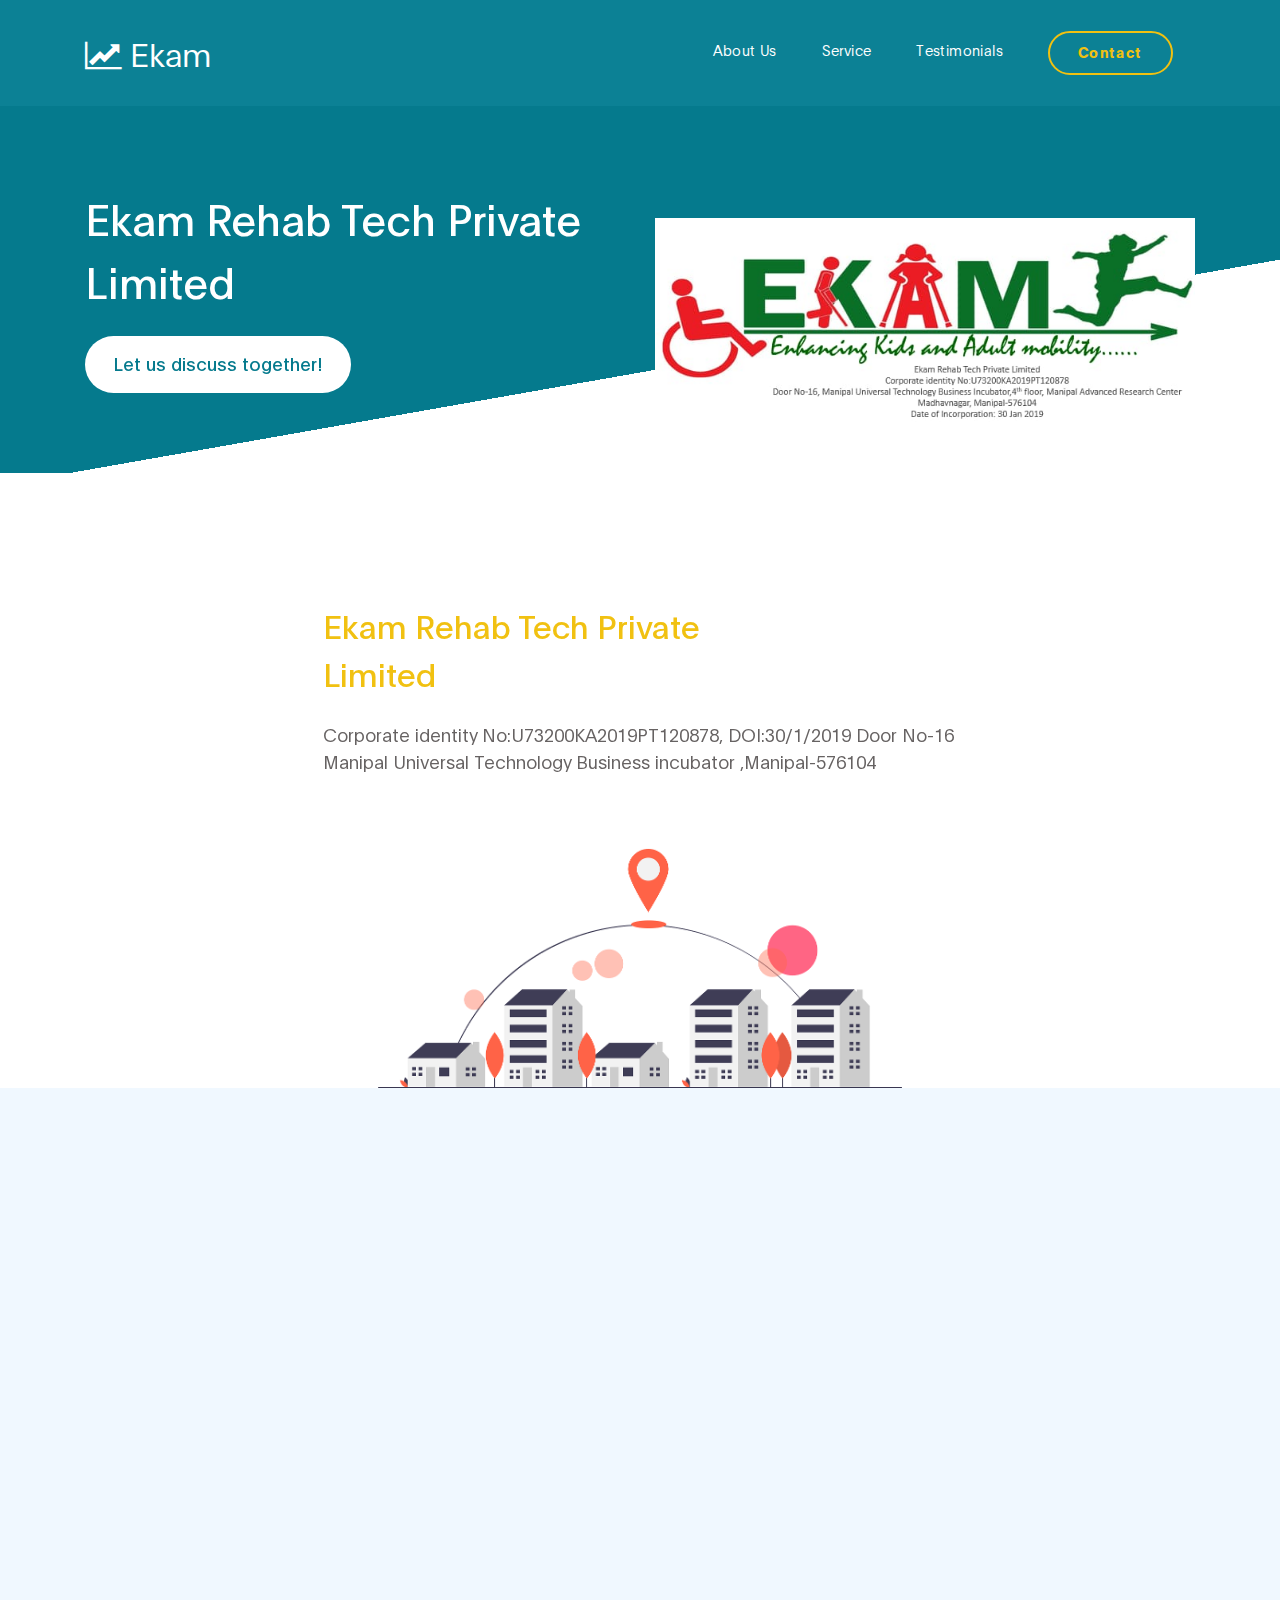
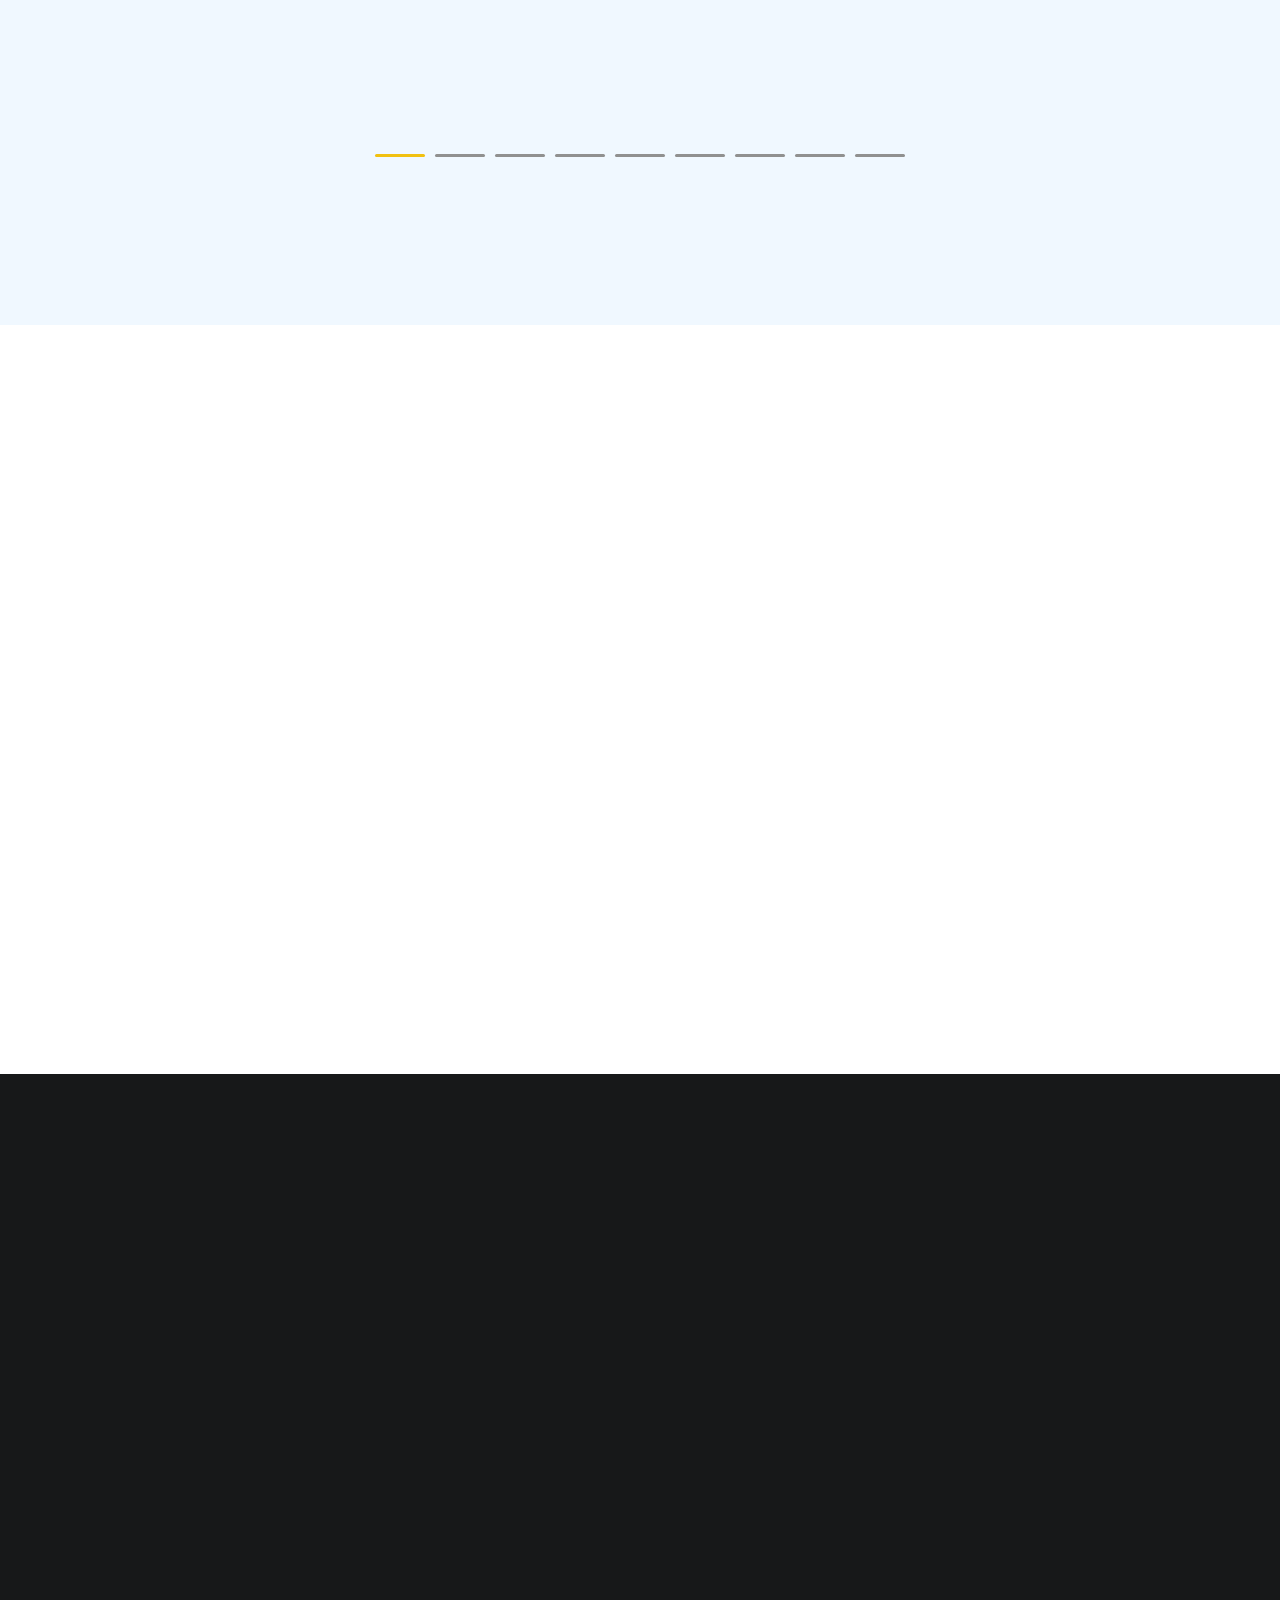
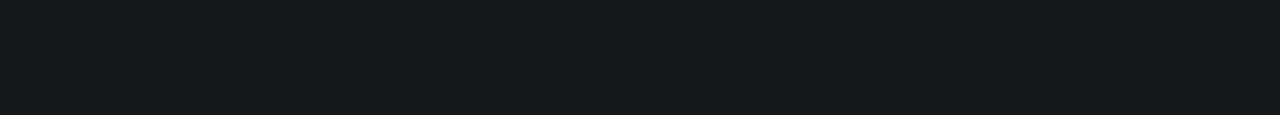
<file: index.html>
<!DOCTYPE html>
<html lang="en">
  <head>
    <title>Ekam Rehab Tech</title>

    <meta charset="UTF-8" />
    <meta http-equiv="X-UA-Compatible" content="IE=Edge" />
    <meta name="description" content="" />
    <meta name="keywords" content="" />
    <meta name="author" content="" />
    <meta
      name="viewport"
      content="width=device-width, initial-scale=1, maximum-scale=1"
    />

    <link rel="stylesheet" href="css/bootstrap.min.css" />
    <link rel="stylesheet" href="css/font-awesome.min.css" />
    <link rel="stylesheet" href="css/aos.css" />
    <link rel="stylesheet" href="css/owl.carousel.min.css" />
    <link rel="stylesheet" href="css/owl.theme.default.min.css" />
    <link rel="stylesheet" href="css/templatemo-digital-trend.css" />
  </head>
  <body>
    <!-- MENU BAR -->
    <nav class="navbar navbar-expand-lg">
      <div class="container">
        <a class="navbar-brand" href="index.html">
          <i class="fa fa-line-chart"></i>
          Ekam
        </a>

        <button
          class="navbar-toggler"
          type="button"
          data-toggle="collapse"
          data-target="#navbarNav"
          aria-controls="navbarNav"
          aria-expanded="false"
          aria-label="Toggle navigation"
        >
          <span class="navbar-toggler-icon"></span>
        </button>

        <div class="collapse navbar-collapse" id="navbarNav">
          <ul class="navbar-nav ml-auto">
            <li class="nav-item">
              <a href="#about" class="nav-link smoothScroll">About Us</a>
            </li>
            <li class="nav-item">
              <a href="#project" class="nav-link smoothScroll">Service</a>
            </li>
            <li class="nav-item">
              <a href="#Testimonials" class="nav-link">Testimonials</a>
            </li>
            <li class="nav-item">
              <a href="contact.html" class="nav-link contact">Contact</a>
            </li>
          </ul>
        </div>
      </div>
    </nav>

    <!-- HERO -->
    <section
      class="hero hero-bg d-flex justify-content-center align-items-center"
    >
      <div class="container">
        <div class="row">
          <div
            class="col-lg-6 col-md-10 col-12 d-flex flex-column justify-content-center align-items-center"
          >
            <div class="hero-text">
              <h1 class="text-white" data-aos="fade-up">
                Ekam Rehab Tech Private Limited
              </h1>

              <a
                href="contact.html"
                class="custom-btn btn-bg btn mt-3"
                data-aos="fade-up"
                data-aos-delay="100"
                >Let us discuss together!</a
              >
            </div>
          </div>

          <div class="col-lg-6 col-12">
            <div class="hero-image" data-aos="fade-up" data-aos-delay="300">
              <img
                src="images/logo.jpeg"
                class="img-fluid"
                alt="working girl"
              />
            </div>
          </div>
        </div>
      </div>
    </section>

    <!-- ABOUT -->
    <section class="about section-padding pb-0" id="about">
      <div class="container">
        <div class="row">
          <div class="col-lg-7 mx-auto col-md-10 col-12">
            <div class="about-info">
              <h2 class="mb-4" data-aos="fade-up">
                <strong>Ekam Rehab Tech Private Limited</strong>
              </h2>

              <p class="mb-0" data-aos="fade-up">
                Corporate identity No:U73200KA2019PT120878, DOI:30/1/2019 Door
                No-16 Manipal Universal Technology Business incubator
                ,Manipal-576104
              </p>
            </div>

            <div class="about-image" data-aos="fade-up" data-aos-delay="200">
              <img src="images/office.png" class="img-fluid" alt="office" />
            </div>
          </div>
        </div>
      </div>
    </section>

    <!-- PROJECT -->
    <section class="project section-padding" id="project">
      <div class="container-fluid">
        <div class="row">
          <div class="col-lg-12 col-12">
            <h2 class="mb-5 text-center" data-aos="fade-up">
              Please take a look through our
              <strong>Products</strong>
            </h2>

            <div class="owl-carousel owl-theme" id="project-slide">
              <div class="item project-wrapper" data-aos="fade-up">
                <img
                  src="images/products/product3.png"
                  class="img-fluid"
                  alt="project image"
                />

                <div class="project-info">
                  <small>Product 3</small>

                  <h3>
                    <a>
                      <span>Trunk control training device</span>
                    </a>
                  </h3>
                </div>
              </div>

              <div class="item project-wrapper" data-aos="fade-up">
                <img
                  src="images/products/product4.png"
                  class="img-fluid"
                  alt="project image"
                />

                <div class="project-info">
                  <small>Product 4</small>

                  <h3>
                    <a>
                      <span
                        >Variable (Non/Partial/ Full weight) bearing
                        walker</span
                      >
                    </a>
                  </h3>
                </div>
              </div>

              <div class="item project-wrapper" data-aos="fade-up">
                <img
                  src="images/products/product5.png"
                  class="img-fluid"
                  alt="project image"
                />

                <div class="project-info">
                  <small>Product 5</small>

                  <h3>
                    <a>
                      <span
                        >Magnovac for encouraging walking in Cerebral palsy
                        children
                      </span>
                    </a>
                  </h3>
                </div>
              </div>

              <div class="item project-wrapper" data-aos="fade-up">
                <img
                  src="images/products/product6.png"
                  class="img-fluid"
                  alt="project image"
                />

                <div class="project-info">
                  <small>Product 6</small>

                  <h3>
                    <a>
                      <span
                        >Gait training mat for walking training in CP
                        children</span
                      >
                    </a>
                  </h3>
                </div>
              </div>

              <div class="item project-wrapper" data-aos="fade-up">
                <img
                  src="images/products/product7.png"
                  class="img-fluid"
                  alt="project image"
                />

                <div class="project-info">
                  <small>Product 7</small>

                  <h3>
                    <a>
                      <span
                        >Crawling harness - That can be attached to any
                        walker</span
                      >
                    </a>
                  </h3>
                </div>
              </div>

              <div class="item project-wrapper" data-aos="fade-up">
                <img
                  src="images/products/product8.png"
                  class="img-fluid"
                  alt="project image"
                />

                <div class="project-info">
                  <small>Product 8</small>

                  <h3>
                    <a>
                      <span>Walking training harness</span>
                    </a>
                  </h3>
                </div>
              </div>

              <div class="item project-wrapper" data-aos="fade-up">
                <img
                  src="images/products/product9.png"
                  class="img-fluid"
                  alt="project image"
                />

                <div class="project-info">
                  <small>Product 9</small>

                  <h3>
                    <a>
                      <span
                        >Early intervention mat for cerebral palsy
                        children</span
                      >
                    </a>
                  </h3>
                </div>
              </div>

              <div class="item project-wrapper" data-aos="fade-up">
                <img
                  src="images/products/product10.png"
                  class="img-fluid"
                  alt="project image"
                />

                <div class="project-info">
                  <small>Product 10</small>

                  <h3>
                    <a>
                      <span
                        >Compact foldable seat for Cerebral palsy children</span
                      >
                    </a>
                  </h3>
                </div>
              </div>

              <div class="item project-wrapper" data-aos="fade-up">
                <img
                  src="images/products/product11.png"
                  class="img-fluid"
                  alt="project image"
                />

                <div class="project-info">
                  <small>Product 11</small>

                  <h3>
                    <a>
                      <span
                        >Cerebral palsy walker- Will be adapted to Indian
                        standards</span
                      >
                    </a>
                  </h3>
                </div>
              </div>
            </div>
          </div>
        </div>
      </div>
    </section>

    <!-- TESTIMONIAL -->
    <section class="testimonial section-padding">
      <div class="container">
        <div class="row">
          <div class="col-lg-6 col-md-5 col-12">
            <div class="contact-image" data-aos="fade-up">
              <img
                src="images/female-avatar.png"
                class="img-fluid"
                alt="website"
              />
            </div>
          </div>

          <div class="col-lg-6 col-md-7 col-12">
            <h4 class="my-5 pt-3" data-aos="fade-up" data-aos-delay="100">
              Client Testimonials
            </h4>

            <div class="quote" data-aos="fade-up" data-aos-delay="200"></div>

            <h2 class="mb-4" data-aos="fade-up" data-aos-delay="300">
              Lorem ipsum Sed eiusmod esse aliqua sed incididunt aliqua
              incididunt mollit id et sit proident dolor nulla sed commodo.
            </h2>

            <p data-aos="fade-up" data-aos-delay="400">
              <strong>Mary Zoe</strong>

              <span class="mx-1">/</span>

              <small>Digital Agency (CEO)</small>
            </p>
          </div>
        </div>
      </div>
    </section>

    <footer class="site-footer">
      <div class="container">
        <div class="row">
          <div class="col-lg-5 mx-lg-auto col-md-8 col-10">
            <h1 class="text-white" data-aos="fade-up" data-aos-delay="100">
              We make creative <strong>brands</strong> only.
            </h1>
          </div>

          <div
            class="col-lg-3 col-md-6 col-12"
            data-aos="fade-up"
            data-aos-delay="200"
          >
            <h4 class="my-4">Contact Info</h4>

            <p class="mb-1">
              <i class="fa fa-phone mr-2 footer-icon"></i>
              9844171014
            </p>

            <p>
              <a href="#">
                <i class="fa fa-envelope mr-2 footer-icon"></i>
                sivaphysio26@gmail.com
              </a>
            </p>
          </div>

          <div
            class="col-lg-3 col-md-6 col-12"
            data-aos="fade-up"
            data-aos-delay="300"
          >
            <h4 class="my-4">Locate Us</h4>

            <p class="mb-1">
              <i class="fa fa-home mr-2 footer-icon"></i>
              Corporate identity No:U73200KA2019PT120878 , DOI:30/1/2019 Door
              No-16 Manipal Universal Technology Business incubator
              ,Manipal-576104
            </p>
          </div>

          <div
            class="col-lg-4 mx-lg-auto text-center col-md-8 col-12"
            data-aos="fade-up"
            data-aos-delay="400"
          >
            <p class="copyright-text">
              Copyright &copy; 2022 Ekam Rehab Tech Private Limited
              <br />
              <a rel="nofollow noopener" href="https://code4lyf.xyz"
                >Design By: CODE4LYF</a
              >
            </p>
          </div>

          <div
            class="col-lg-4 mx-lg-auto col-md-6 col-12"
            data-aos="fade-up"
            data-aos-delay="500"
          >
            <ul class="footer-link">
              <li><a href="#">Stories</a></li>
              <li><a href="#">Work with us</a></li>
              <li><a href="#">Privacy</a></li>
            </ul>
          </div>

          <div
            class="col-lg-3 mx-lg-auto col-md-6 col-12"
            data-aos="fade-up"
            data-aos-delay="600"
          >
            <ul class="social-icon">
              <li><a href="#" class="fa fa-instagram"></a></li>
              <li><a href="#" class="fa fa-twitter"></a></li>
              <li><a href="#" class="fa fa-dribbble"></a></li>
              <li><a href="#" class="fa fa-behance"></a></li>
            </ul>
          </div>
        </div>
      </div>
      <button onclick="backToTop()" id="myBtn" title="Go to top">
        <i class="fa fa-arrow-up"></i>
      </button>
    </footer>

    <!-- SCRIPTS -->
    <script>
      var mybutton = document.getElementById("myBtn");
      window.onscroll = function () {
        scrollFunction();
      };

      function scrollFunction() {
        if (
          document.body.scrollTop > 500 ||
          document.documentElement.scrollTop > 500
        ) {
          mybutton.style.display = "block";
        } else {
          mybutton.style.display = "none";
        }
      }

      function backToTop() {
        window.scrollTo({ top: 0, behavior: "smooth" });
      }
    </script>
    <script src="js/jquery.min.js"></script>
    <script src="js/bootstrap.min.js"></script>
    <script src="js/aos.js"></script>
    <script src="js/owl.carousel.min.js"></script>
    <script src="js/smoothscroll.js"></script>
    <script src="js/custom.js"></script>
  </body>
</html>
</file>
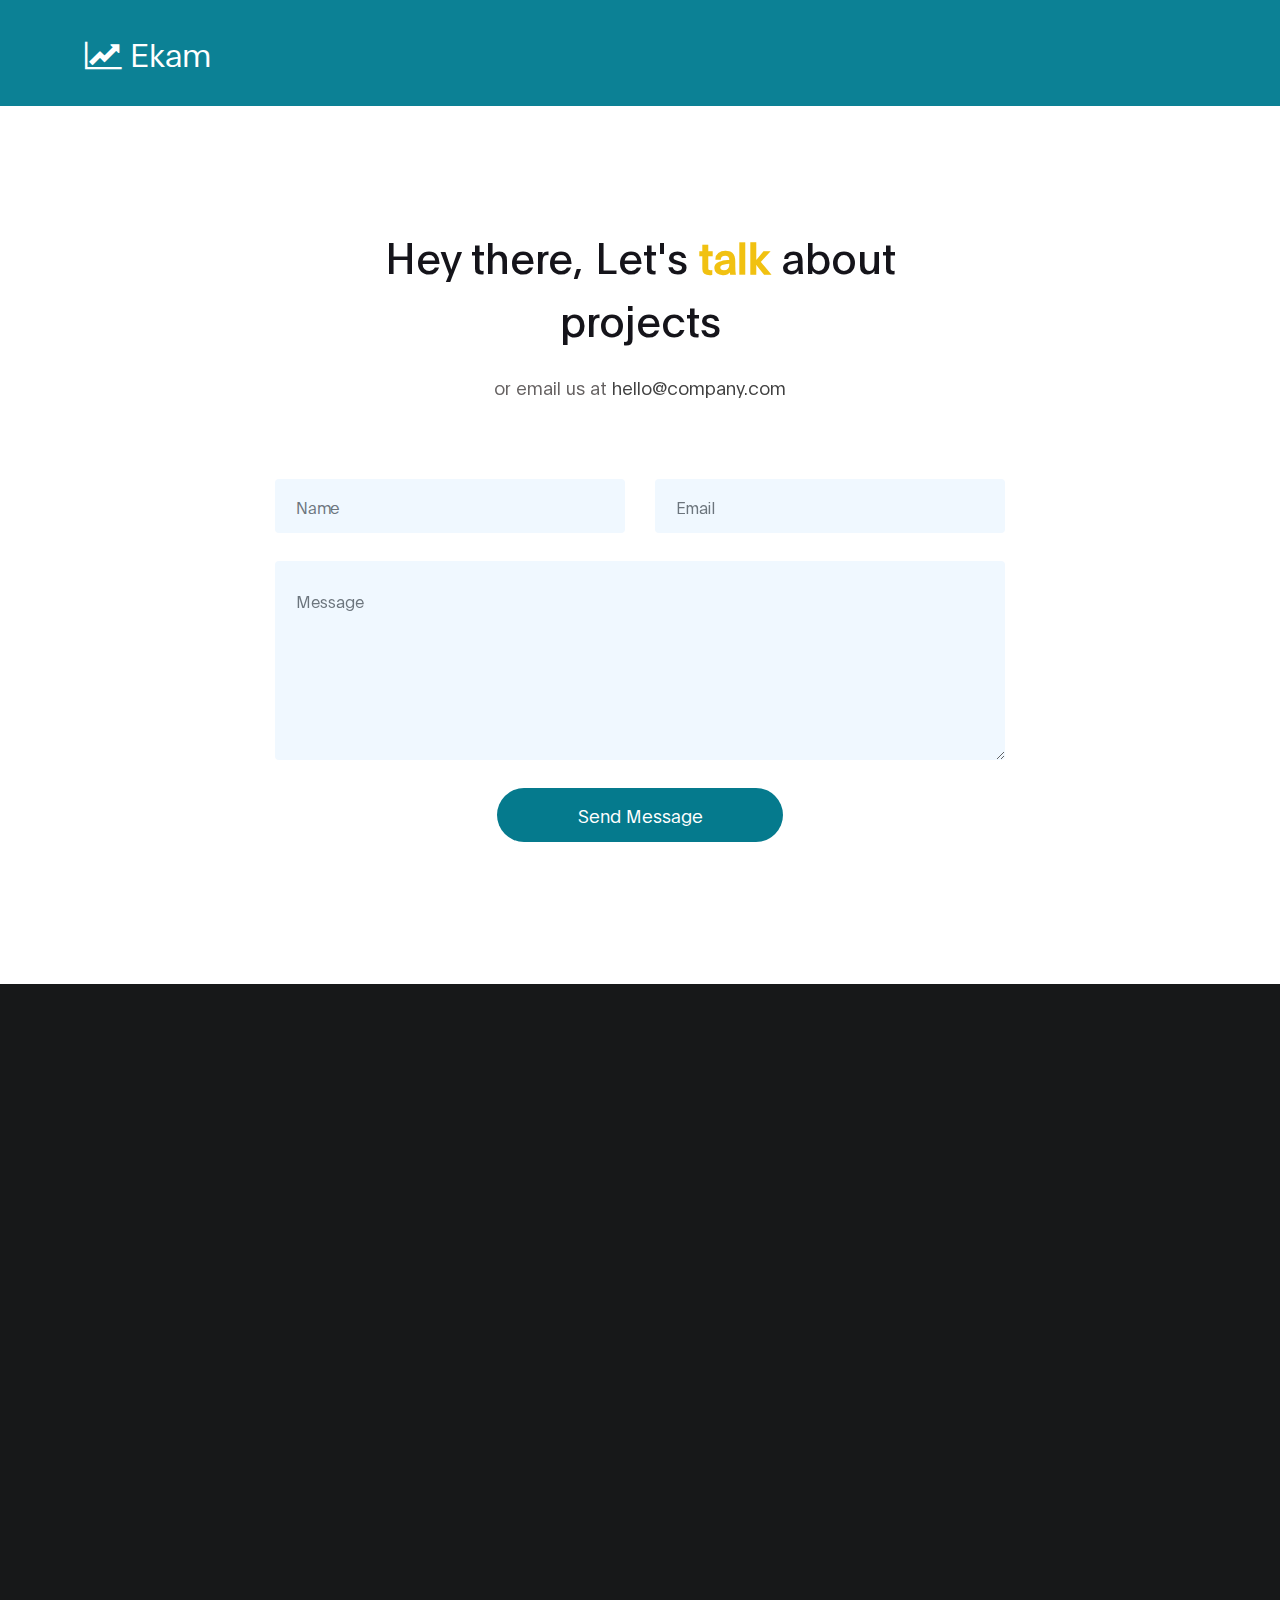
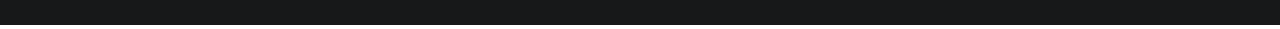
<file: contact.html>
<!DOCTYPE html>
<html lang="en">
  <head>
    <title>Digital Trend Contact</title>
    <!--

DIGITAL TREND

https://templatemo.com/tm-538-digital-trend

-->
    <meta charset="UTF-8" />
    <meta http-equiv="X-UA-Compatible" content="IE=Edge" />
    <meta name="description" content="" />
    <meta name="keywords" content="" />
    <meta name="author" content="" />
    <meta
      name="viewport"
      content="width=device-width, initial-scale=1, maximum-scale=1"
    />

    <link rel="stylesheet" href="css/bootstrap.min.css" />
    <link rel="stylesheet" href="css/font-awesome.min.css" />
    <link rel="stylesheet" href="css/aos.css" />
    <link rel="stylesheet" href="css/owl.carousel.min.css" />
    <link rel="stylesheet" href="css/owl.theme.default.min.css" />

    <!-- MAIN CSS -->
    <link rel="stylesheet" href="css/templatemo-digital-trend.css" />
  </head>
  <body>
    <!-- MENU BAR -->
    <nav class="navbar navbar-expand-lg position-absolute">
      <div class="container">
        <a class="navbar-brand" href="index.html">
          <i class="fa fa-line-chart"></i>
          Ekam
        </a>
      </div>
    </nav>

    <!-- CONTACT -->
    <section class="contact section-padding">
      <div class="container">
        <div class="row">
          <div
            class="col-lg-6 mx-auto col-md-7 col-12 py-5 mt-5 text-center"
            data-aos="fade-up"
          >
            <h1 class="mb-4">
              Hey there, Let's <strong>talk</strong> about projects
            </h1>
            <p>
              or email us at
              <a href="mailto:hello@company.com">hello@company.com</a>
            </p>
          </div>

          <div class="col-lg-8 mx-auto col-md-10 col-12">
            <form
              action="#"
              method="post"
              class="contact-form"
              data-aos="fade-up"
              data-aos-delay="300"
              role="form"
            >
              <div class="row">
                <div class="col-lg-6 col-12">
                  <input
                    type="text"
                    class="form-control"
                    name="name"
                    placeholder="Name"
                  />
                </div>

                <div class="col-lg-6 col-12">
                  <input
                    type="email"
                    class="form-control"
                    name="email"
                    placeholder="Email"
                  />
                </div>

                <div class="col-lg-12 col-12">
                  <textarea
                    class="form-control"
                    rows="6"
                    name="message"
                    placeholder="Message"
                  ></textarea>
                </div>

                <div class="col-lg-5 mx-auto col-7">
                  <button
                    type="submit"
                    class="form-control"
                    id="submit-button"
                    name="submit"
                  >
                    Send Message
                  </button>
                </div>
              </div>
            </form>
          </div>
        </div>
      </div>
    </section>
    <footer class="site-footer">
      <div class="container">
        <div class="row">
          <div class="col-lg-5 mx-lg-auto col-md-8 col-10">
            <h1 class="text-white" data-aos="fade-up" data-aos-delay="100">
              We make creative <strong>brands</strong> only.
            </h1>
          </div>

          <div
            class="col-lg-3 col-md-6 col-12"
            data-aos="fade-up"
            data-aos-delay="200"
          >
            <h4 class="my-4">Contact Info</h4>

            <p class="mb-1">
              <i class="fa fa-phone mr-2 footer-icon"></i>
              +99 080 070 4224
            </p>

            <p>
              <a href="#">
                <i class="fa fa-envelope mr-2 footer-icon"></i>
                hello@company.com
              </a>
            </p>
          </div>

          <div
            class="col-lg-3 col-md-6 col-12"
            data-aos="fade-up"
            data-aos-delay="300"
          >
            <h4 class="my-4">Contact Us</h4>

            <p class="mb-1">
              <i class="fa fa-home mr-2 footer-icon"></i>
              Corporate identity No:U73200KA2019PT120878 , DOI:30/1/2019 Door
              No-16 Manipal Universal Technology Business incubator
              ,Manipal-576104
            </p>
          </div>

          <div
            class="col-lg-4 mx-lg-auto text-center col-md-8 col-12"
            data-aos="fade-up"
            data-aos-delay="400"
          >
            <p class="copyright-text">
              Copyright &copy; 2022 Ekam Rehab Tech Private Limited
              <br />
              <a rel="nofollow noopener" href="https://code4lyf.xyz"
                >Design By: CODE4LYF</a
              >
            </p>
          </div>

          <div
            class="col-lg-4 mx-lg-auto col-md-6 col-12"
            data-aos="fade-up"
            data-aos-delay="500"
          >
            <ul class="footer-link">
              <li><a href="#">Stories</a></li>
              <li><a href="#">Work with us</a></li>
              <li><a href="#">Privacy</a></li>
            </ul>
          </div>

          <div
            class="col-lg-3 mx-lg-auto col-md-6 col-12"
            data-aos="fade-up"
            data-aos-delay="600"
          >
            <ul class="social-icon">
              <li><a href="#" class="fa fa-instagram"></a></li>
              <li><a href="#" class="fa fa-twitter"></a></li>
              <li><a href="#" class="fa fa-dribbble"></a></li>
              <li><a href="#" class="fa fa-behance"></a></li>
            </ul>
          </div>
        </div>
      </div>
      <button onclick="backToTop()" id="myBtn" title="Go to top">
        <i class="fa fa-arrow-up"></i>
      </button>
    </footer>

    <!-- SCRIPTS -->
    <script>
      var mybutton = document.getElementById("myBtn");
      window.onscroll = function () {
        scrollFunction();
      };

      function scrollFunction() {
        if (
          document.body.scrollTop > 500 ||
          document.documentElement.scrollTop > 500
        ) {
          mybutton.style.display = "block";
        } else {
          mybutton.style.display = "none";
        }
      }

      function backToTop() {
        window.scrollTo({ top: 0, behavior: "smooth" });
      }
    </script>
    <script src="js/jquery.min.js"></script>
    <script src="js/bootstrap.min.js"></script>
    <script src="js/aos.js"></script>
    <script src="js/owl.carousel.min.js"></script>
    <script src="js/custom.js"></script>
  </body>
</html>
</file>
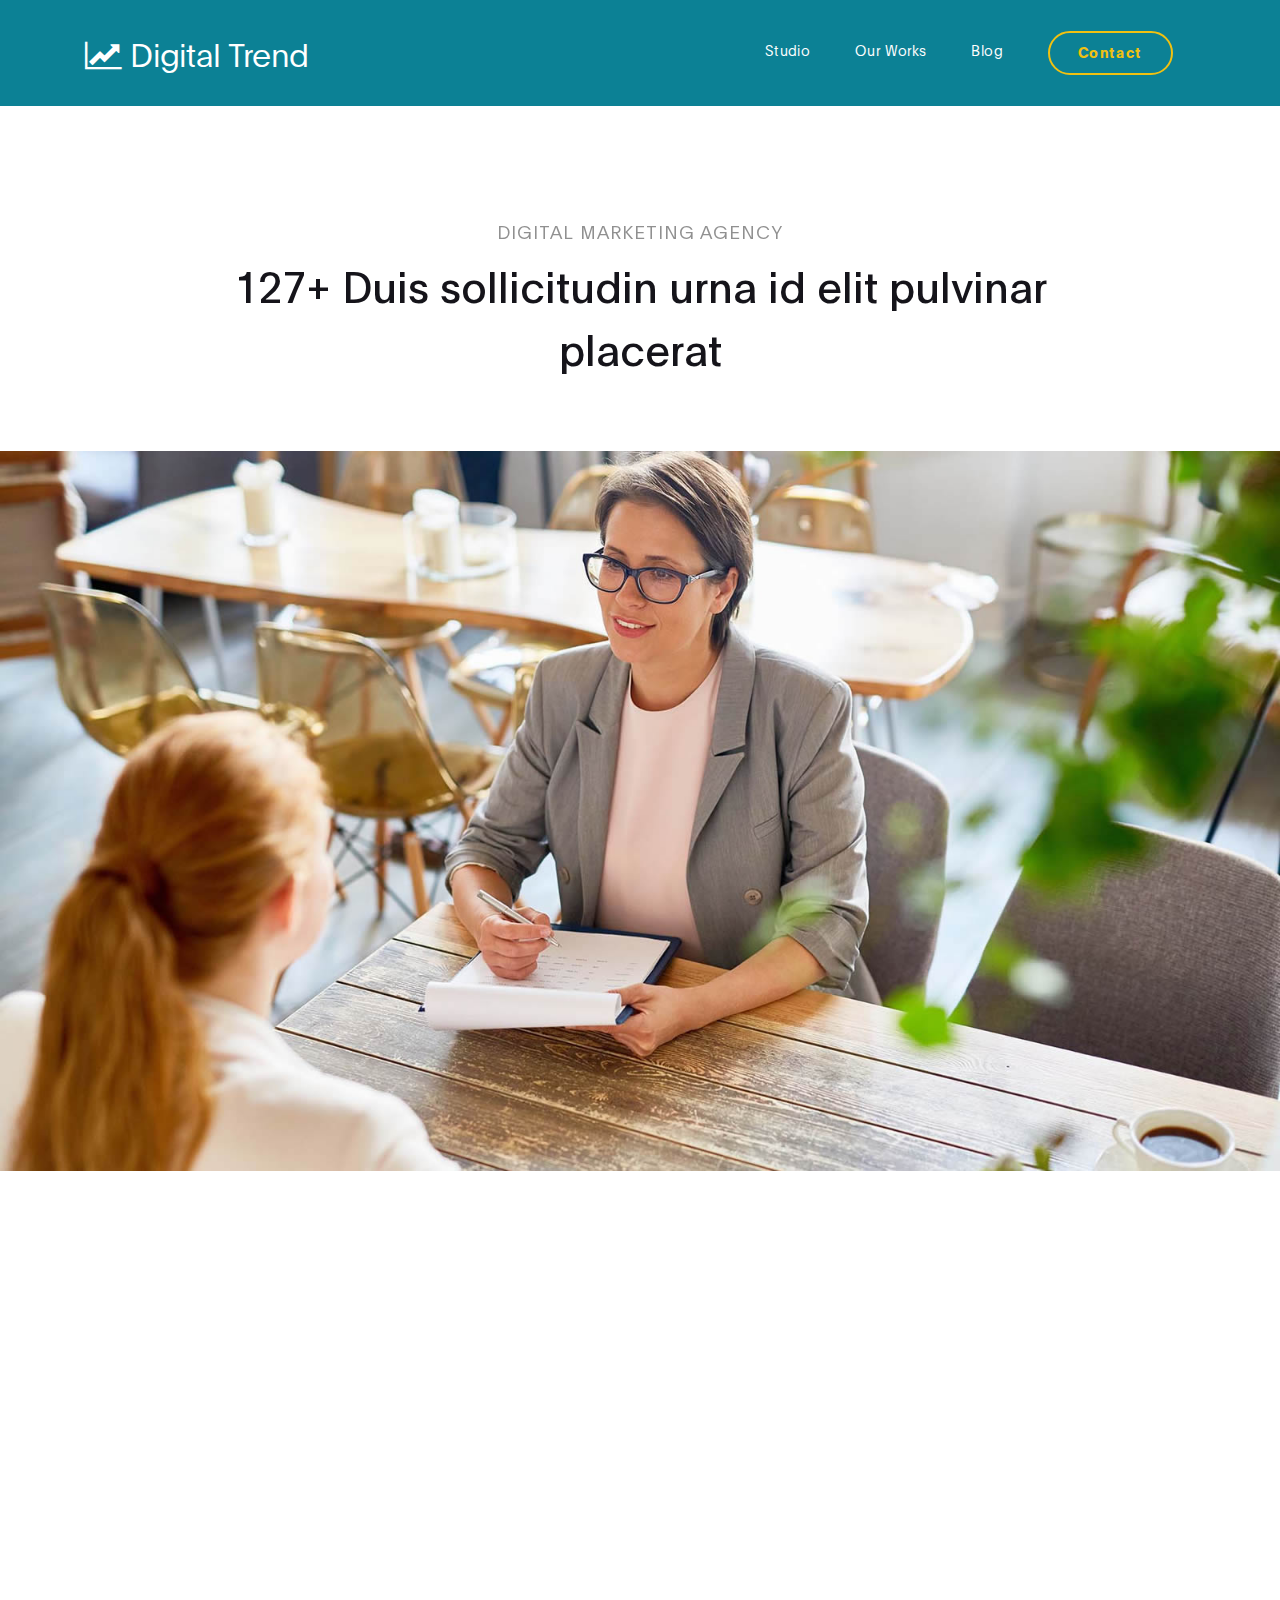
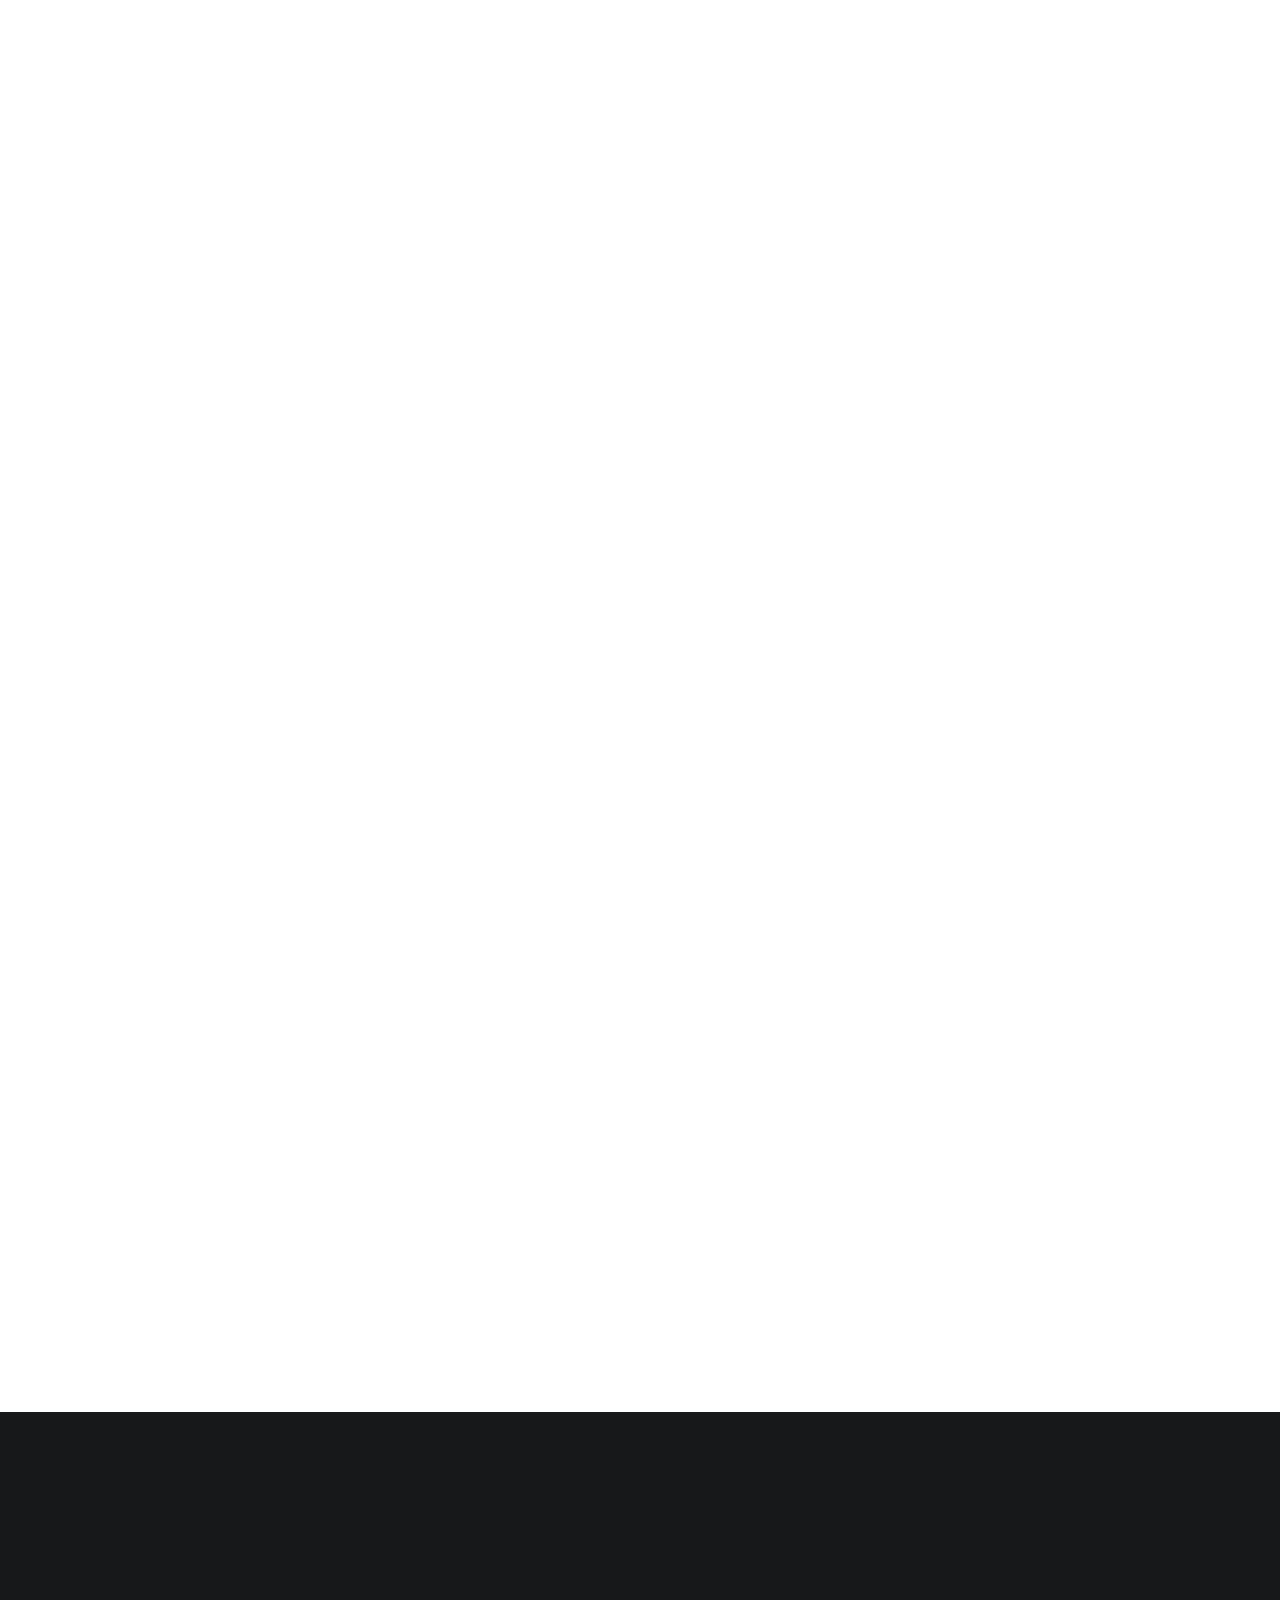
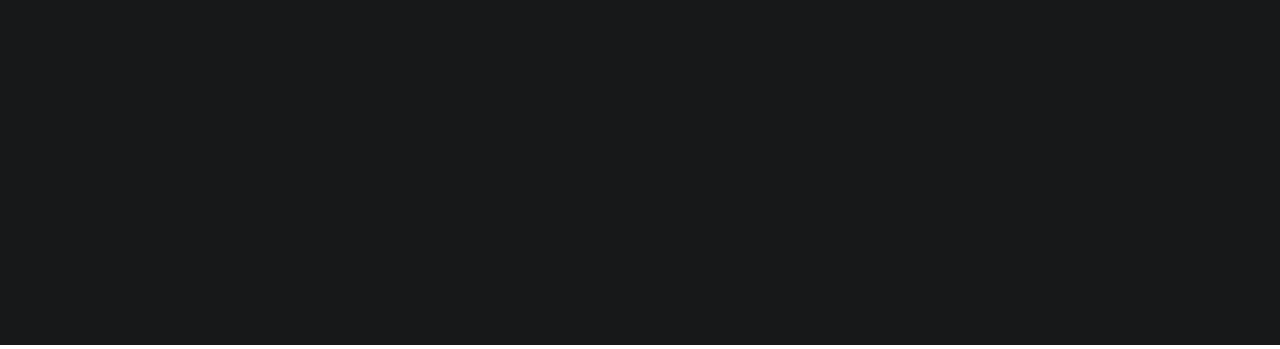
<file: project-detail.html>
<!DOCTYPE html>
<html lang="en">
<head>

     <title>Digital Trend - Project Detail</title>
<!--

DIGITAL TREND

https://templatemo.com/tm-538-digital-trend

-->
     <meta charset="UTF-8">
     <meta http-equiv="X-UA-Compatible" content="IE=Edge">
     <meta name="description" content="">
     <meta name="keywords" content="">
     <meta name="author" content="">
     <meta name="viewport" content="width=device-width, initial-scale=1, maximum-scale=1">

     <link rel="stylesheet" href="css/bootstrap.min.css">
     <link rel="stylesheet" href="css/font-awesome.min.css">
     <link rel="stylesheet" href="css/aos.css">
     <link rel="stylesheet" href="css/owl.carousel.min.css">
     <link rel="stylesheet" href="css/owl.theme.default.min.css">

     <!-- MAIN CSS -->
     <link rel="stylesheet" href="css/templatemo-digital-trend.css">

</head>
<body>

     <!-- MENU BAR -->
    <nav class="navbar navbar-expand-lg position-relative">
        <div class="container">
            <a class="navbar-brand" href="index.html">
              <i class="fa fa-line-chart"></i>
              Digital Trend
            </a>

            <button class="navbar-toggler" type="button" data-toggle="collapse" data-target="#navbarNav" aria-controls="navbarNav" aria-expanded="false"
                aria-label="Toggle navigation">
                <span class="navbar-toggler-icon"></span>
            </button>

            <div class="collapse navbar-collapse" id="navbarNav">
                <ul class="navbar-nav ml-auto">
                    <li class="nav-item">
                        <a href="index.html#about" class="nav-link">Studio</a>
                    </li>
                    <li class="nav-item">
                        <a href="index.html#project" class="nav-link">Our Works</a>
                    </li>
                    <li class="nav-item">
                        <a href="blog.html" class="nav-link">Blog</a>
                    </li>
                    <li class="nav-item">
                        <a href="contact.html" class="nav-link contact">Contact</a>
                    </li>
                </ul>
            </div>
        </div>
    </nav>


     <!-- PROJECT DETAIL -->
     <section class="project-detail section-padding-half">
          <div class="container">
               <div class="row">

                    <div class="col-lg-9 mx-auto col-md-10 col-12 mt-lg-5 text-center" data-aos="fade-up">

                      <h4>Digital Marketing Agency</h4>

                      <h1>127+ Duis sollicitudin urna id elit pulvinar placerat</h1>
                    </div>

               </div>
          </div>
     </section>

     <div class="full-image text-center" data-aos="zoom-in">
       <img src="images/project/project-detail/interview-process.jpg" class="img-fluid" alt="interview process">
     </div>

     <!-- PROJECT DETAIL -->
     <section class="project-detail section-padding">
          <div class="container">
               <div class="row">

                  <div class="col-lg-6 col-md-6 col-12 mb-5">

                      <img src="images/project/project-detail/personal-website.png" class="img-fluid" alt="personal website" data-aos="fade-up">
                    </div>

                    <div class="col-lg-5 col-md-6 mr-lg-auto mt-lg-5 col-12" data-aos="fade-up" data-aos-delay="200">

                      <h2>Pellentesque pretium interdum</h2>

                      <p class="mt-3 mb-4">Nunc sapien nulla, interdum at diam non, aliquam vestibulum leo. Fusce laoreet malesuada ante, consectetur consequat.</p>

                      <ul class="list-detail">
                        <li><span>Curabitur commodo a sapien non</span></li>
                        <li><span>Sed facilisis convallis turpis</span></li>
                        <li><span>Quisque placerat augue neque</span></li>
                        <li><span>Nullam fringilla arcu a tortor</span></li>
                      </ul>
                    </div>
               </div>

              <div class="col-lg-12 col-12">
                <div class="embed-responsive embed-responsive-16by9 my-5 py-5" data-aos="fade-up">
                    <iframe class="embed-responsive-item" width="800" height="450" src="https://www.youtube.com/embed/myVN26Vx4MU?controls=0" frameborder="0" allow="accelerometer; autoplay; encrypted-media; gyroscope; picture-in-picture" allowfullscreen></iframe>
                </div>
              </div>

              <div class="col-lg-9 mx-auto col-12" data-aos="fade-up">
                <div class="client-info mt-lg-5 py-lg-5">
                    <h3>Curabitur egestas mollis tellus sit amet porttitor. Sed leo nisl, posuere at molestie ac, suscipit auctor mauris. Etiam quis metus elementum, tempor risus vel.</h3>

                    <div class="d-flex align-items-center mt-3">
                      <img src="images/project/project-detail/male-avatar.png" class="img-fluid" alt="male avatar">

                      <p>Angelo Sharp, Creative Director</p>
                    </div>
                </div>
              </div>
          </div>
     </section>


    <footer class="site-footer">
      <div class="container">
        <div class="row">

          <div class="col-lg-5 mx-lg-auto col-md-8 col-10">
            <h1 class="text-white" data-aos="fade-up" data-aos-delay="100">We make creative <strong>brands</strong> only.</h1>
          </div>

          <div class="col-lg-3 col-md-6 col-12" data-aos="fade-up" data-aos-delay="200">
            <h4 class="my-4">Contact Info</h4>

            <p class="mb-1">
              <i class="fa fa-phone mr-2 footer-icon"></i> 
              +99 080 070 4224
            </p>

            <p>
              <a href="#">
                <i class="fa fa-envelope mr-2 footer-icon"></i>
                hello@company.com
              </a>
            </p>
          </div>

          <div class="col-lg-3 col-md-6 col-12" data-aos="fade-up" data-aos-delay="300">
            <h4 class="my-4">Our Studio</h4>

            <p class="mb-1">
              <i class="fa fa-home mr-2 footer-icon"></i> 
              Av. Lúcio Costa - Barra da Tijuca, Rio de Janeiro - RJ, Brazil
            </p>
          </div>

          <div class="col-lg-4 mx-lg-auto text-center col-md-8 col-12" data-aos="fade-up" data-aos-delay="400">
            <p class="copyright-text">Copyright &copy; 2020 Your Company
            <br>
            <a rel="nofollow noopener" href="https://templatemo.com">Design: TemplateMo</a></p>
          </div>

          <div class="col-lg-4 mx-lg-auto col-md-6 col-12" data-aos="fade-up" data-aos-delay="500">
            
            <ul class="footer-link">
              <li><a href="#">Stories</a></li>
              <li><a href="#">Work with us</a></li>
              <li><a href="#">Privacy</a></li>
            </ul>
          </div>

          <div class="col-lg-3 mx-lg-auto col-md-6 col-12" data-aos="fade-up" data-aos-delay="600">
            <ul class="social-icon">
              <li><a href="#" class="fa fa-instagram"></a></li>
              <li><a href="#" class="fa fa-twitter"></a></li>
              <li><a href="#" class="fa fa-dribbble"></a></li>
              <li><a href="#" class="fa fa-behance"></a></li>
            </ul>
          </div>

        </div>
      </div>
    </footer>


     <!-- SCRIPTS -->
     <script src="js/jquery.min.js"></script>
     <script src="js/bootstrap.min.js"></script>
     <script src="js/aos.js"></script>
     <script src="js/owl.carousel.min.js"></script>
     <script src="js/custom.js"></script>

</body>
</html>
</file>
<file: css/templatemo-digital-trend.css>
/*

DIGITAL TREND

https://templatemo.com/tm-538-digital-trend

*/

@font-face {
  font-family: "Plain-Regular";
  src: url("../fonts/Plain-Regular.woff2") format("woff2"),
    url("../fonts/Plain-Regular.woff") format("woff");
  font-weight: normal;
  font-style: normal;
}

@font-face {
  font-family: "Plain-Light";
  src: url("../fonts/Plain-Light.woff2") format("woff2"),
    url("../fonts/Plain-Light.woff") format("woff");
  font-weight: bold;
  font-style: normal;
}

@font-face {
  font-family: "Plain-Bold";
  src: url("../fonts/Plain-Bold.woff2") format("woff2"),
    url("../fonts/Plain-Bold.woff") format("woff");
  font-weight: bold;
  font-style: normal;
}

:root {
  --primary-color: #057a8d;
  --secondary-color: #f1c111;
  --white-color: #ffffff;
  --dark-color: #171819;
  --project-bg: #f0f8ff;
  --menu-bg: #0c8195;

  --title-color: #15141a;
  --gray-color: #909090;
  --link-color: #404040;
  --p-color: #666262;

  --base-font-family: "Plain-Light", sans-serif;
  --title-font-family: "Plain-Regular", sans-serif;
  --font-bold-family: "Plain-Bold", sans-serif;
  --font-weight-bold: bold;

  --h1-font-size: 42px;
  --h2-font-size: 32px;
  --h3-font-size: 24px;
  --p-font-size: 18px;
  --base-font-size: 16px;
  --menu-font-size: 14px;

  --border-radius-large: 100px;
  --border-radius-small: 5px;
}

body {
  background: var(--white-color);
  font-family: var(--base-font-family);
}

/*---------------------------------------
     TYPOGRAPHY              
  -----------------------------------------*/

h1,
h2,
h3,
h4,
h5,
h6 {
  font-family: var(--title-font-family);
  line-height: inherit;
}

h1 {
  color: var(--title-color);
  font-size: var(--h1-font-size);
}

h2 {
  font-size: var(--h2-font-size);
  font-weight: 100;
}

h3 {
  font-size: var(--h3-font-size);
  font-weight: 100;
  margin-bottom: 0;
}

h4 {
  color: var(--gray-color);
  font-family: var(--base-font-family);
  font-size: var(--p-font-size);
  letter-spacing: 1px;
  text-transform: uppercase;
}

p {
  color: var(--p-color);
  font-size: var(--p-font-size);
  line-height: 1.5em;
}

b,
strong {
  letter-spacing: 0;
  color: var(--secondary-color);
}

/*  BLOCKQUOTES */
.quote {
  position: relative;
  margin: 0;
}

.quote::after {
  content: "“";
  position: absolute;
  bottom: -80px;
  left: 20px;
  font-family: times;
  color: var(--gray-color);
  font-weight: var(--font-weight-bold);
  font-size: 14em;
  line-height: 0;
  opacity: 0.1;
}

blockquote {
  border-left: 5px solid rgba(0, 0, 0, 0.05);
  display: block;
  margin: 42px 0;
  padding: 14px 22px;
  color: rgba(0, 0, 0, 0.5);
}

/* BUTTON */
.custom-btn {
  background: transparent;
  border: 2px solid var(--dark-color);
  border-radius: var(--border-radius-large);
  padding: 12px 26px 14px 26px;
  color: var(--dark-color);
  font-family: var(--title-font-family);
  font-size: var(--p-font-size);
  white-space: nowrap;
}

.custom-btn.btn-bg {
  background: var(--white-color);
  color: var(--primary-color);
  border-color: transparent;
  transition: all 0.3s ease;
}

.custom-btn:hover,
.custom-btn:focus {
  background: var(--dark-color);
  color: var(--white-color);
  border-color: transparent;
}

/*---------------------------------------
     GENERAL               
  -----------------------------------------*/

* {
  -webkit-box-sizing: border-box;
  -moz-box-sizing: border-box;
  box-sizing: border-box;
}

*::before,
*::after {
  -webkit-box-sizing: border-box;
  -moz-box-sizing: border-box;
  box-sizing: border-box;
}

a {
  color: var(--link-color);
  font-weight: normal;
  text-decoration: none;
}

a:hover,
a:active,
a:focus {
  color: var(--secondary-color);
  outline: none;
  text-decoration: none;
}

::selection {
  background: var(--secondary-color);
  color: var(--white-color);
}

.section-padding {
  padding: 8em 0;
}
.section-padding-half {
  padding: 4em 0;
}

.google-map iframe {
  display: block;
  width: 100%;
}

/*---------------------------------------
    MENU             
  -----------------------------------------*/

.navbar {
  background: var(--menu-bg);
  z-index: 2;
  top: 0;
  right: 0;
  left: 0;
  padding: 1.5em;
}

.navbar-brand {
  color: var(--white-color);
  font-size: var(--h2-font-size);
}

.nav-link {
  color: var(--white-color);
  font-size: var(--menu-font-size);
  letter-spacing: 0.4px;
  margin: 0 1.6em;
  padding: 0.6em;
}

.nav-link.active,
.nav-link:hover {
  color: var(--secondary-color);
}

.navbar-expand-lg .navbar-nav .nav-link {
  padding-right: 0;
  padding-left: 0;
}

.navbar-expand-lg .navbar-nav .nav-link.contact {
  border: 2px solid var(--secondary-color);
  border-radius: var(--border-radius-large);
  color: var(--secondary-color);
  font-family: var(--font-bold-family);
  padding: 0.6em 2em 0.8em 2em;
}

.navbar-expand-lg .navbar-nav .nav-link.contact:hover,
.navbar-expand-lg .navbar-nav .nav-link.contact.active {
  background: var(--secondary-color);
  color: var(--white-color);
}

.navbar-nav .navbar-toggler-icon {
  background: none;
}

.navbar-toggler {
  border: 0;
  padding: 0;
  cursor: pointer;
  margin: 0 10px 0 0;
  width: 30px;
  height: 35px;
  outline: none;
}

.navbar-toggler:focus {
  outline: none;
}

.navbar-toggler[aria-expanded="true"] .navbar-toggler-icon {
  background: transparent;
}

.navbar-toggler[aria-expanded="true"] .navbar-toggler-icon::before,
.navbar-toggler[aria-expanded="true"] .navbar-toggler-icon::after {
  transition: top 300ms 50ms ease, -webkit-transform 300ms 350ms ease;
  transition: top 300ms 50ms ease, transform 300ms 350ms ease;
  transition: top 300ms 50ms ease, transform 300ms 350ms ease,
    -webkit-transform 300ms 350ms ease;
  top: 0;
}

.navbar-toggler[aria-expanded="true"] .navbar-toggler-icon::before {
  transform: rotate(45deg);
}

.navbar-toggler[aria-expanded="true"] .navbar-toggler-icon::after {
  transform: rotate(-45deg);
}

.navbar-toggler .navbar-toggler-icon {
  background: var(--white-color);
  transition: background 10ms 300ms ease;
  display: block;
  width: 30px;
  height: 2px;
  position: relative;
}

.navbar-toggler .navbar-toggler-icon::before,
.navbar-toggler .navbar-toggler-icon::after {
  transition: top 300ms 350ms ease, -webkit-transform 300ms 50ms ease;
  transition: top 300ms 350ms ease, transform 300ms 50ms ease;
  transition: top 300ms 350ms ease, transform 300ms 50ms ease,
    -webkit-transform 300ms 50ms ease;
  position: absolute;
  right: 0;
  left: 0;
  background: var(--white-color);
  width: 30px;
  height: 2px;
  content: "";
}

.navbar-toggler .navbar-toggler-icon::before {
  top: -8px;
}

.navbar-toggler .navbar-toggler-icon::after {
  top: 8px;
}

/*---------------------------------------
     HERO              
  -----------------------------------------*/

.hero {
  position: relative;
  padding: 5em 0;
  overflow: hidden;
}

.hero-bg {
  background: linear-gradient(
    170deg,
    var(--primary-color) 64%,
    var(--white-color) 30%
  );
}

.hero-image {
  position: relative;
  top: 2em;
}

/*---------------------------------------
     PROJECT              
  -----------------------------------------*/

.project {
  background: var(--project-bg);
}

.project-wrapper {
  position: relative;
}

.project-wrapper img {
  border-radius: var(--border-radius-small);
}

.project-info {
  background: var(--white-color);
  opacity: 0.7;
  border-radius: var(--border-radius-small);
  position: absolute;
  bottom: 32px;
  right: 32px;
  left: 32px;
  width: 90%;
  padding: 5px 10px;
}

.project-info:hover {
  border: 1px solid #000;
  box-shadow: 1px 1px 10px #000;
  opacity: 1;
}

.project-info small {
  font-family: Plain-Bold;
  color: var(--gray-color);
  position: relative;
  top: 2px;
}

.project-info a {
  color: var(--primary-color);
}

.project-info .project-icon {
  background: var(--primary-color);
}

.project-icon {
  position: absolute;
  right: 30px;
  top: 40px;
  background: var(--dark-color);
  border-radius: var(--border-radius-large);
  color: var(--white-color);
  font-size: var(--h2-font-size);
  width: 40px;
  height: 40px;
  line-height: 40px;
  text-align: center;
  padding-left: 5px;
}

#myBtn {
  display: none;
  position: fixed;
  bottom: 20px;
  right: 30px;
  z-index: 99;
  font-size: 18px;
  border: none;
  outline: none;
  background-color: var(--primary-color);
  color: white;
  cursor: pointer;
  height: 50px;
  width: 50px;
  border-radius: 50%;
}

#myBtn:hover {
  background-color: #555;
}

.owl-theme .owl-dots .owl-dot {
  outline: none;
}

.owl-theme .owl-dots .owl-dot span {
  background: var(--gray-color);
  width: 50px;
  height: 3px;
  margin: 35px 5px;
}

.owl-theme .owl-dots .owl-dot.active span,
.owl-theme .owl-dots .owl-dot:hover span {
  background: var(--secondary-color);
}

.list-detail {
  margin-left: 1em;
  padding-left: 1em;
  position: relative;
}

.list-detail li {
  display: block;
  list-style: none;
  margin: 0.6em 0 0 0.8em;
}

.list-detail li::before {
  content: "";
  width: 0;
  height: 0;
  border-width: 0 16px 16px 0;
  border-color: transparent var(--secondary-color) transparent transparent;
  border-style: solid;
  position: absolute;
  left: 0;
}

.list-detail span {
  position: relative;
  bottom: 5px;
}

.client-info img {
  width: 100px;
  margin-right: 1em;
}

/*---------------------------------------
      ABOUT            
  -----------------------------------------*/

.about {
  position: relative;
  overflow: hidden;
}

.about-image img {
  display: block;
  margin: 0 auto;
}

/*---------------------------------------
      BLOG            
  -----------------------------------------*/

.blog-header {
  border-radius: var(--border-radius-small);
  position: relative;
  overflow: hidden;
}

.blog-header img {
  border-radius: var(--border-radius-small);
  display: block;
}

.blog-header-info {
  background: linear-gradient(transparent, rgba(0, 0, 0, 0.95));
  position: absolute;
  right: 0;
  left: 0;
  bottom: 0;
  padding: 2em;
}

.blog-header-info h3 {
  max-width: 80%;
}

.blog-header-info a {
  color: var(--white-color);
}

.blog-header-info a:hover {
  color: var(--secondary-color);
}

.blog-sidebar img {
  border-radius: var(--border-radius-small);
  width: 159px;
  margin-right: 22px;
}

.blog-sidebar h3 {
  font-size: 18px;
}

/*---------------------------------------
     CONTACT              
  -----------------------------------------*/

.newsletter-form .form-control,
.contact-form .form-control {
  box-shadow: none;
  background: var(--project-bg);
  border: 0;
  padding: 1.7em 1.3em;
  margin: 14px 0;
}

.newsletter-form button,
.contact-form #submit-button {
  background: var(--primary-color);
  border-radius: var(--border-radius-large);
  color: var(--white-color);
  cursor: pointer;
  font-size: var(--p-font-size);
  line-height: 0px;
  padding: 1.5em 1.3em;
}

.newsletter-form button {
  background: var(--secondary-color);
}

/*---------------------------------------
     FOOTER              
  -----------------------------------------*/

.site-footer {
  background: var(--dark-color);
  padding: 7em 0 6em 0;
}

.site-footer a {
  color: var(--p-color);
}

.site-footer a:hover,
.footer-icon {
  color: var(--secondary-color);
}

.footer-link li {
  display: inline-block;
  list-style: none;
  margin: 0 10px;
}

.copyright-text,
.footer-link,
.site-footer .social-icon {
  margin-top: 6em;
}

.copyright-text {
  margin-top: 5.3em;
}

/*---------------------------------------
     SOCIAL ICON              
  -----------------------------------------*/

.social-icon {
  position: relative;
  padding: 0;
  margin: 4em 0 0 0;
}

.social-icon li {
  display: inline-block;
  list-style: none;
}

.social-icon li a {
  text-decoration: none;
  display: inline-block;
  font-size: var(--base-font-size);
  margin: 10px;
  text-align: center;
}

/*---------------------------------------
     RESPONSIVE STYLES              
  -----------------------------------------*/

@media screen and (min-width: 1200px) {
  .about-info h2 {
    max-width: 70%;
  }
}

@media screen and (min-width: 991px) {
  .project h2 {
    max-width: 32%;
    margin: 0 auto;
  }
}

@media screen and (max-width: 991px) {
  .hero {
    padding-top: 14em;
  }

  .hero-text {
    bottom: 2em;
  }

  .navbar {
    padding: 1em;
  }

  .navbar-collapse {
    text-align: center;
    padding: 2.5em 0;
  }

  .nav-link {
    display: inline-block;
  }

  .navbar-expand-lg .navbar-nav .nav-link.contact {
    margin: 1em 0;
  }

  .copyright-text,
  .footer-link,
  .site-footer .social-icon {
    margin-top: 3em;
    padding: 0;
    text-align: left;
  }
}

@media screen and (max-width: 767px) {
  h1 {
    font-size: 36px;
  }

  h2 {
    font-size: 28px;
  }

  h3 {
    font-size: 22px;
  }

  .project-info {
    right: 0;
    left: 0;
    margin: 0 auto;
  }

  .footer-link,
  .site-footer .social-icon {
    margin-top: 1em;
  }

  .copyright-text {
    margin: 2.5em 0 1em 0;
  }

  .footer-link li {
    margin-left: 0;
  }
}
</file>
